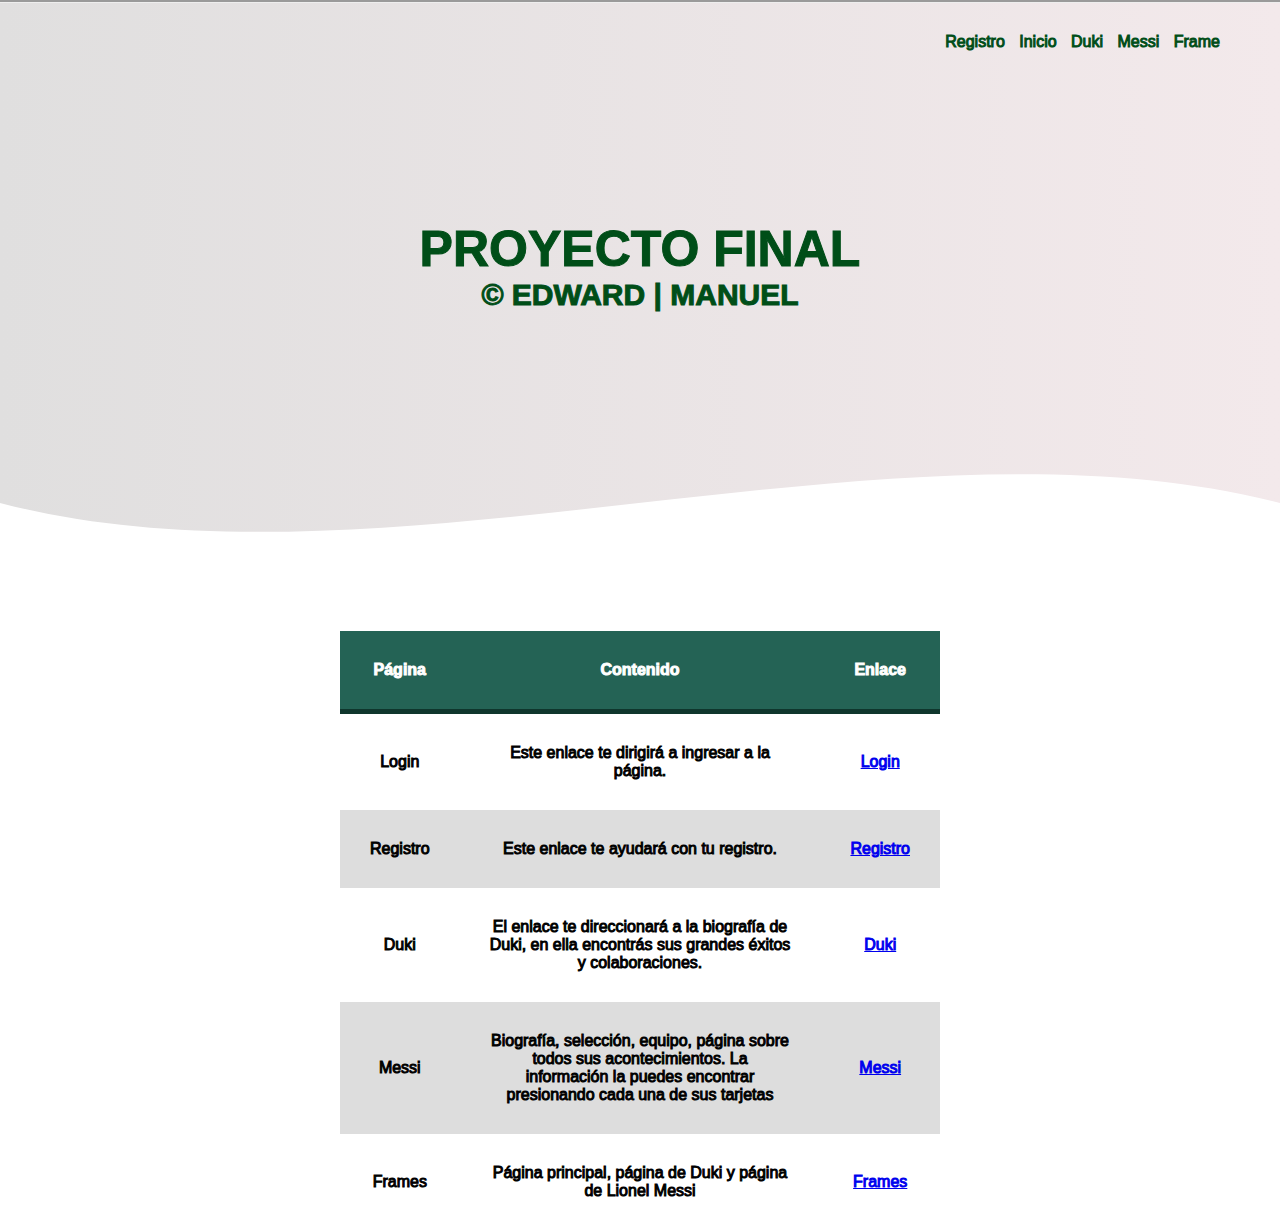
<file: PaginaWebFinal/BD.html>
<html>

<head>
    <title>Proyecto</title>
    <link rel="shortcut icon" href="mye.JPEG" type="imagen/x-icon">
    <link rel="stylesheet" href="bd.css" />
    <link rel="preconnect" href="https://fonts.googleapis.com">
    <link rel="preconnect" href="https://fonts.gstatic.com" crossorigin>
    <link href="https://fonts.googleapis.com/css2?family=Open+Sans&display=swap" rel="stylesheet">
</head>

<body>

    <header>
        <nav>
            <a href="registrarvista.html">Registro</a>
            <a href="loginvista.html">Inicio</a>
            <a href="index.html">Duki</a>
            <a href="segunda.html">Messi</a>
            <a href="frame.html">Frame</a>
        </nav>
        <section class="textos-header">
            <h1>PROYECTO FINAL</h1>
            <h2>&copy; EDWARD | MANUEL</h2>
        </section>
        <div class="wave" style="height: 150px; overflow: hidden;"><svg viewBox="0 0 500 150" preserveAspectRatio="none"
                style="height: 100%; width: 100%;">
                <path d="M0.00,49.98 C149.99,150.00 349.20,-49.98 500.00,49.98 L500.00,150.00 L0.00,150.00 Z"
                    style="stroke: none; fill: rgb(255, 255, 255);"></path>
            </svg>
        </div>
        <div id="main-container">

            <table>
                <thead>
                    <tr>
                        <th>P&aacute;gina</th>
                        <th>Contenido</th>
                        <th>Enlace</th>
                    </tr>
                </thead>

                <tr>
                    <td>Login</td>
                    <td>Este enlace te dirigir&aacute; a ingresar a la p&aacute;gina.</td>
                    <td><a href="loginvista.html">Login</a> </td>
                </tr>
                <tr>
                    <td>Registro</td>
                    <td>Este enlace te ayudar&aacute; con tu registro.</td>
                    <td><a href="registrarvista.html">Registro</a></td>
                </tr>
                <tr>
                    <td>Duki</td>
                    <td>El enlace te direccionar&aacute; a la biograf&iacute;a de Duki, en ella encontr&aacute;s sus
                        grandes &eacute;xitos y colaboraciones.</td>
                    <td><a href="index.html">Duki</a></td>
                </tr>
                <tr>
                    <td>Messi</td>
                    <td>Biograf&iacute;a, selecci&oacute;n, equipo, p&aacute;gina sobre todos sus acontecimientos. La
                        informaci&oacute;n la puedes encontrar presionando cada una de sus tarjetas</td>
                    <td><a href="segunda.html">Messi</a></td>
                </tr>
                <td>Frames</td>
                <td>P&aacute;gina principal, p&aacute;gina de Duki y p&aacute;gina de Lionel Messi</td>
                <td><a href="frame.html">Frames</a></td>
                </tr>
            </table>
        </div>
    </header>
</body>

</html>
</file>
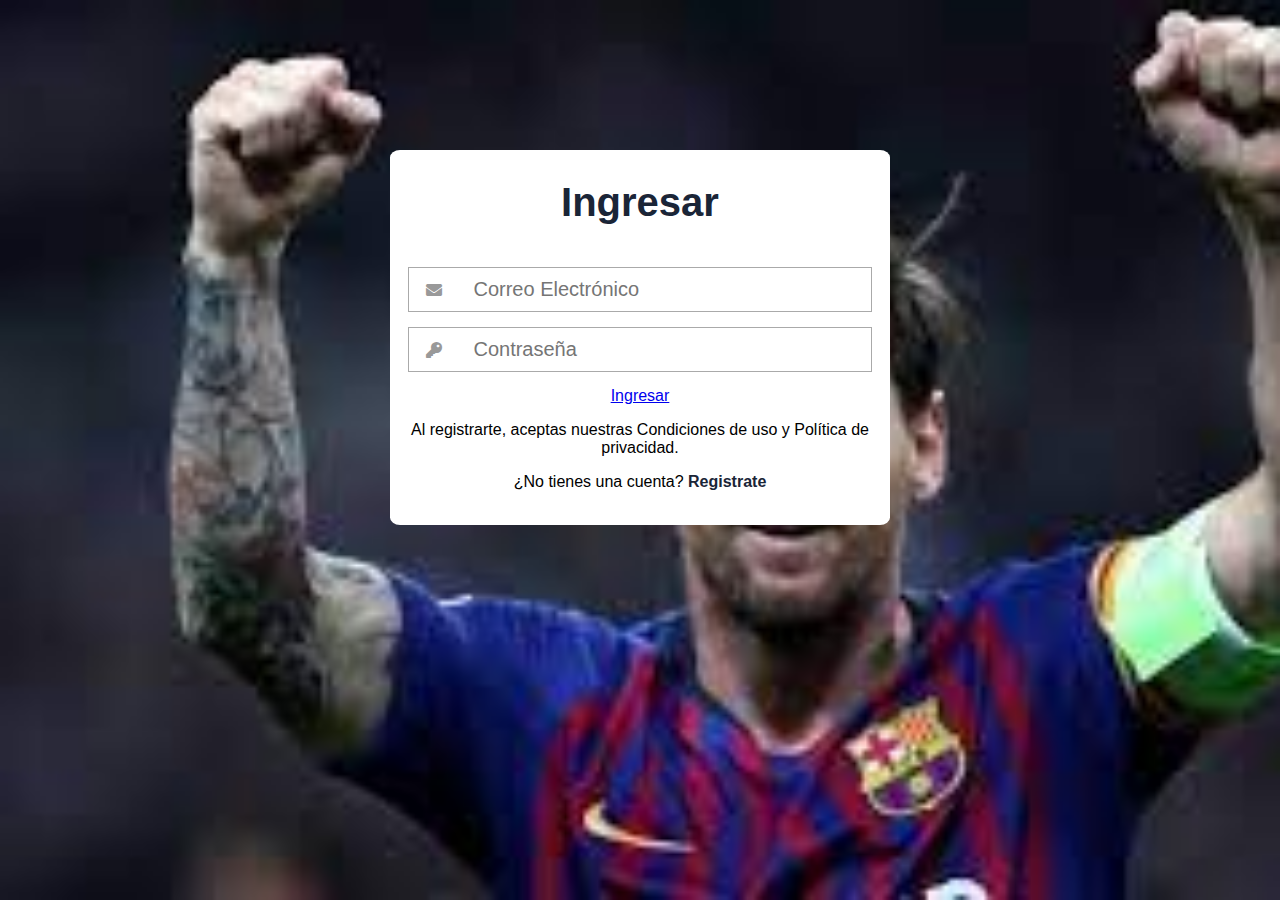
<file: PaginaWebFinal/loginvista.html>
<!DOCTYPE html>
<html lang="es">

<head>
    <meta charset="UTF-8">
    <link rel="shortcut icon" href="mye.JPEG" type="imagen/x-icon">
    <title>Proyecto</title>
    <meta name="viewport"
        content="width=device-width, user-scalable=yes, initial-scale=1.0, maximum-scale=3.0, minimum-scale=1.0">
    <link rel="stylesheet" href="https://use.fontawesome.com/releases/v5.6.3/css/all.css">
    <link rel="stylesheet" href="loginc.css">
</head>

<body>
    <form class="formulario">
        <h1>Ingresar</h1>
        <div class="contenedor">
            <div class="input-contenedor">
                <i class="fas fa-envelope icon"></i>
                <input type="text" placeholder="Correo Electr&oacute;nico">
            </div>
            <div class="input-contenedor">
                <i class="fas fa-key icon"></i>
                <input type="password" placeholder="Contraseña">
            </div>
            <header>
                <center>
                    <a href="BD.html">Ingresar
                    </a>
                </center>
            </header>
            <p>Al registrarte, aceptas nuestras Condiciones de uso y Política de privacidad.</p>
            <p>¿No tienes una cuenta? <a class="link" href="registrarvista.html">Registrate </a></p>
        </div>
    </form>
</body>

</html>
</file>
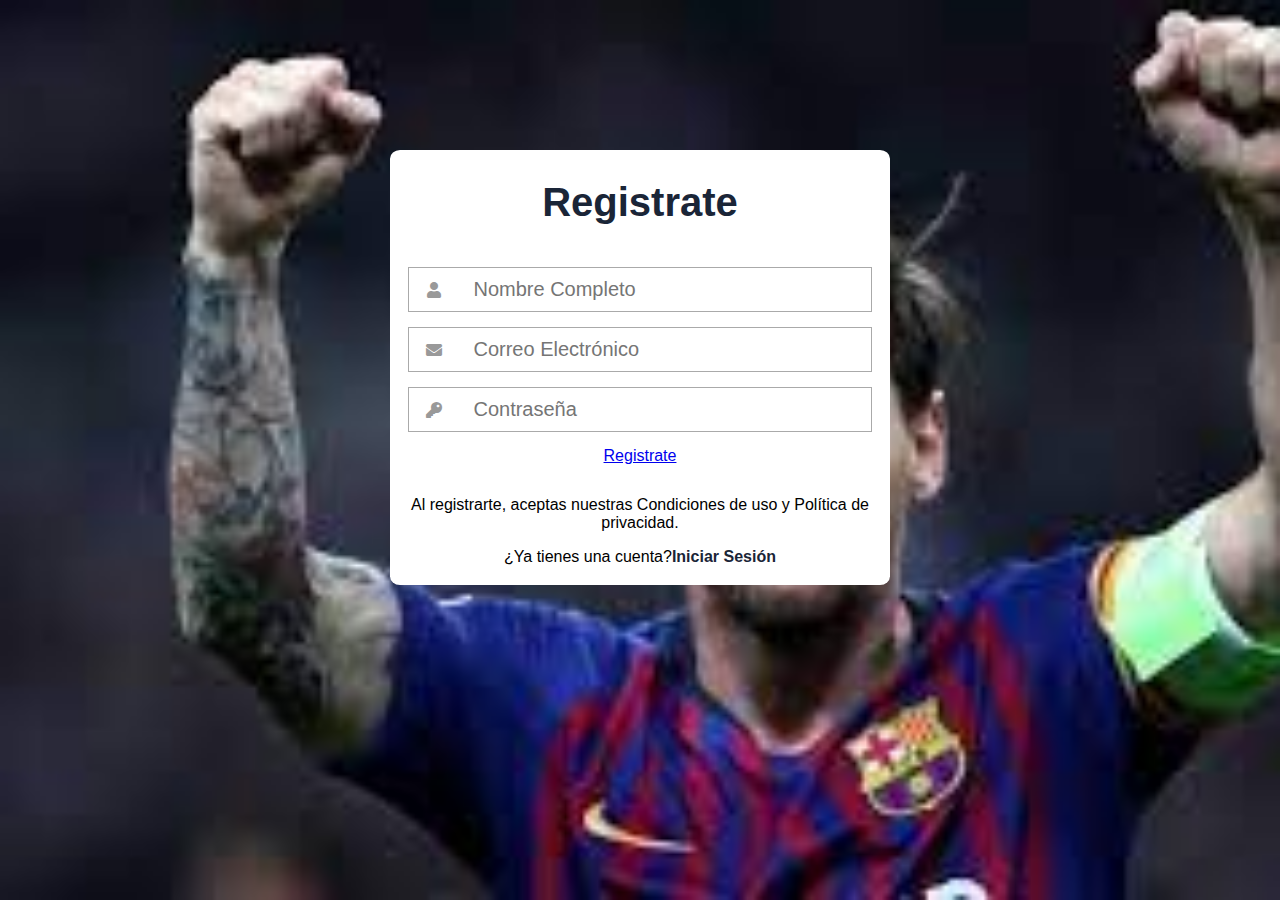
<file: PaginaWebFinal/registrarvista.html>
<!DOCTYPE html>
<html lang="es">

<head>
    <meta charset="UTF-8">
    <title>Proyecto</title>
    <link rel="shortcut icon" href="mye.JPEG" type="imagen/x-icon">
    <meta name="viewport"
        content="width=device-width, user-scalable=yes, initial-scale=1.0, maximum-scale=3.0, minimum-scale=1.0">
    <link rel="stylesheet" href="https://use.fontawesome.com/releases/v5.6.3/css/all.css">
    <link rel="stylesheet" href="loginc.css">


</head>

<body>
    <form class="formulario">

        <h1>Registrate</h1>
        <div class="contenedor">

            <div class="input-contenedor">
                <i class="fas fa-user icon"></i>
                <input type="text" placeholder="Nombre Completo">

            </div>

            <div class="input-contenedor">
                <i class="fas fa-envelope icon"></i>
                <input type="text" placeholder="Correo Electr&oacute;nico">

            </div>

            <div class="input-contenedor">
                <i class="fas fa-key icon"></i>
                <input type="password" placeholder="Contrase&ntilde;a">

            </div>
            <div>
                <center>
                    <a href="BD.html">Registrate
                    </a>
                </center>
            </div>
        </div>
        <p>Al registrarte, aceptas nuestras Condiciones de uso y Política de privacidad.</p>
        <p>¿Ya tienes una cuenta?<a class="link" href="loginvista.html">Iniciar Sesi&oacute;n</a></p>
        </div>
    </form>
    </form>
</body>

</html>
</file>
<file: PaginaWebFinal/bd.css>
* {
    margin: 0;
    padding: 0;
    box-sizing: border-box;

}

body {
    font-family: 'open sans';
    text-align: center;
    -webkit-text-stroke-width: medium;
    border-top-style: groove;
}

.contenedor {
    padding: 60px 0;
    width: 90%;
    max-width: 1000px;
    margin: auto;
    overflow: hidden;
}

.titulo {
    color: #642a73;
    font-size: 30px;
    text-align: center;
    margin-bottom: 60px;
}

/*Header*/
header {
    width: 100%;
    height: 600px;
    background: #fffeff;
    /* fallback for old browsers */
    background: linear-gradient(to right,#e0dfdf, #f3e9eb), url(duko2.jpeg);
    /* Chrome 10-25, Safari 5.1-6 */
    background: linear-gradient(to right, #e0dfdf, #f3e9eb), url(duko3.jpeg);
    /* W3C, IE 10+/ Edge, Firefox 16+, Chrome 26+, Opera 12+, Safari 7+ */
    background-size: cover;
    background-attachment: fixed;
    position: relative;
}
nav{
    text-align: right;
    padding: 30px 50px 0 0;
}
nav > a{
    color:#004e18;
    font-weight: 300;
    text-decoration: none;
    margin-right: 10px;
}
nav > a :hover{
    text-decoration: underline;
}

header .textos-header{
    display: flex;
    height: 430px;
    width: 100%;
    align-items: center;
    justify-content: center;
    flex-direction: column;
    text-align: center;
}
.textos-header h1{
    font-size: 50px;
    color: #004e18;
}

.textos-header h2{
    font-size: 30px;
    font-weight: 100%;
    color: #004e18;
}

.wave{
    position:absolute;
    bottom: 0;
    width: -webkit-fill-available;
}

body{
	background-color: #e0dfdf, #f3e9eb;
	font-family: Arial;
}

#main-container{
	margin: 150px auto;
	width: 600px;
}

table{
	background-color: white;
	text-align: left;
	border-collapse: collapse;
	width: 100%;
    cursor: -webkit-grab;
}

th, td{
	padding: 30px;
    text-align: center;
}

thead{
	background-color: #246355;
	border-bottom: solid 5px #0F362D;
	color: white;
}

tr:nth-child(even){
	background-color: #ddd;
}

tr:hover td{
	background-color: #369681;
	color: white;
}
</file>
<file: PaginaWebFinal/loginc.css>
body {
    font-family: Arial, Helvetica, sans-serif;
    margin: 0;
   background: url(god.jpeg);
    background-size: cover;
    background-attachment: fixed;
}
* {
    box-sizing: border-box;
}
.contenedor{
    width: 100%;
    padding: 15px;
}
.formulario{
    background: #fff;
    margin-top: 150px;
    padding: 3px;
}
h1{
    text-align: center;
    color: #1a2537;
    font-size: 40px;
}
input[type="text"],
input[type="password"]{
    font-size: 20px;
    width: 82%;
    padding: 10px;
    border: none;
}
.input-contenedor{
    margin-bottom: 15px;
    border: 1px solid #aaa;
}
.icon{
    min-width: 50px;
    text-align: center;
    color: #999;
}
.button{
    border: none;
    width: 100%;
    color: white;
    font-size: 20px;
    background:  #1a2537;
    padding: 15px 20px;
    border-radius: 5px;
    cursor: pointer;
}
.button:hover{
    background: cadetblue;
}
p{
    text-align: center;
}
.link{
    text-decoration: none;
      color: #1a2537;
    font-weight: 600;
}
.link:hover{
     color: cadetblue;
}
@media(min-width:768px)
{
    .formulario{
        margin: auto;
        width: 500px;
        margin-top: 150px;
        border-radius: 2%;
    }
}
</file>
